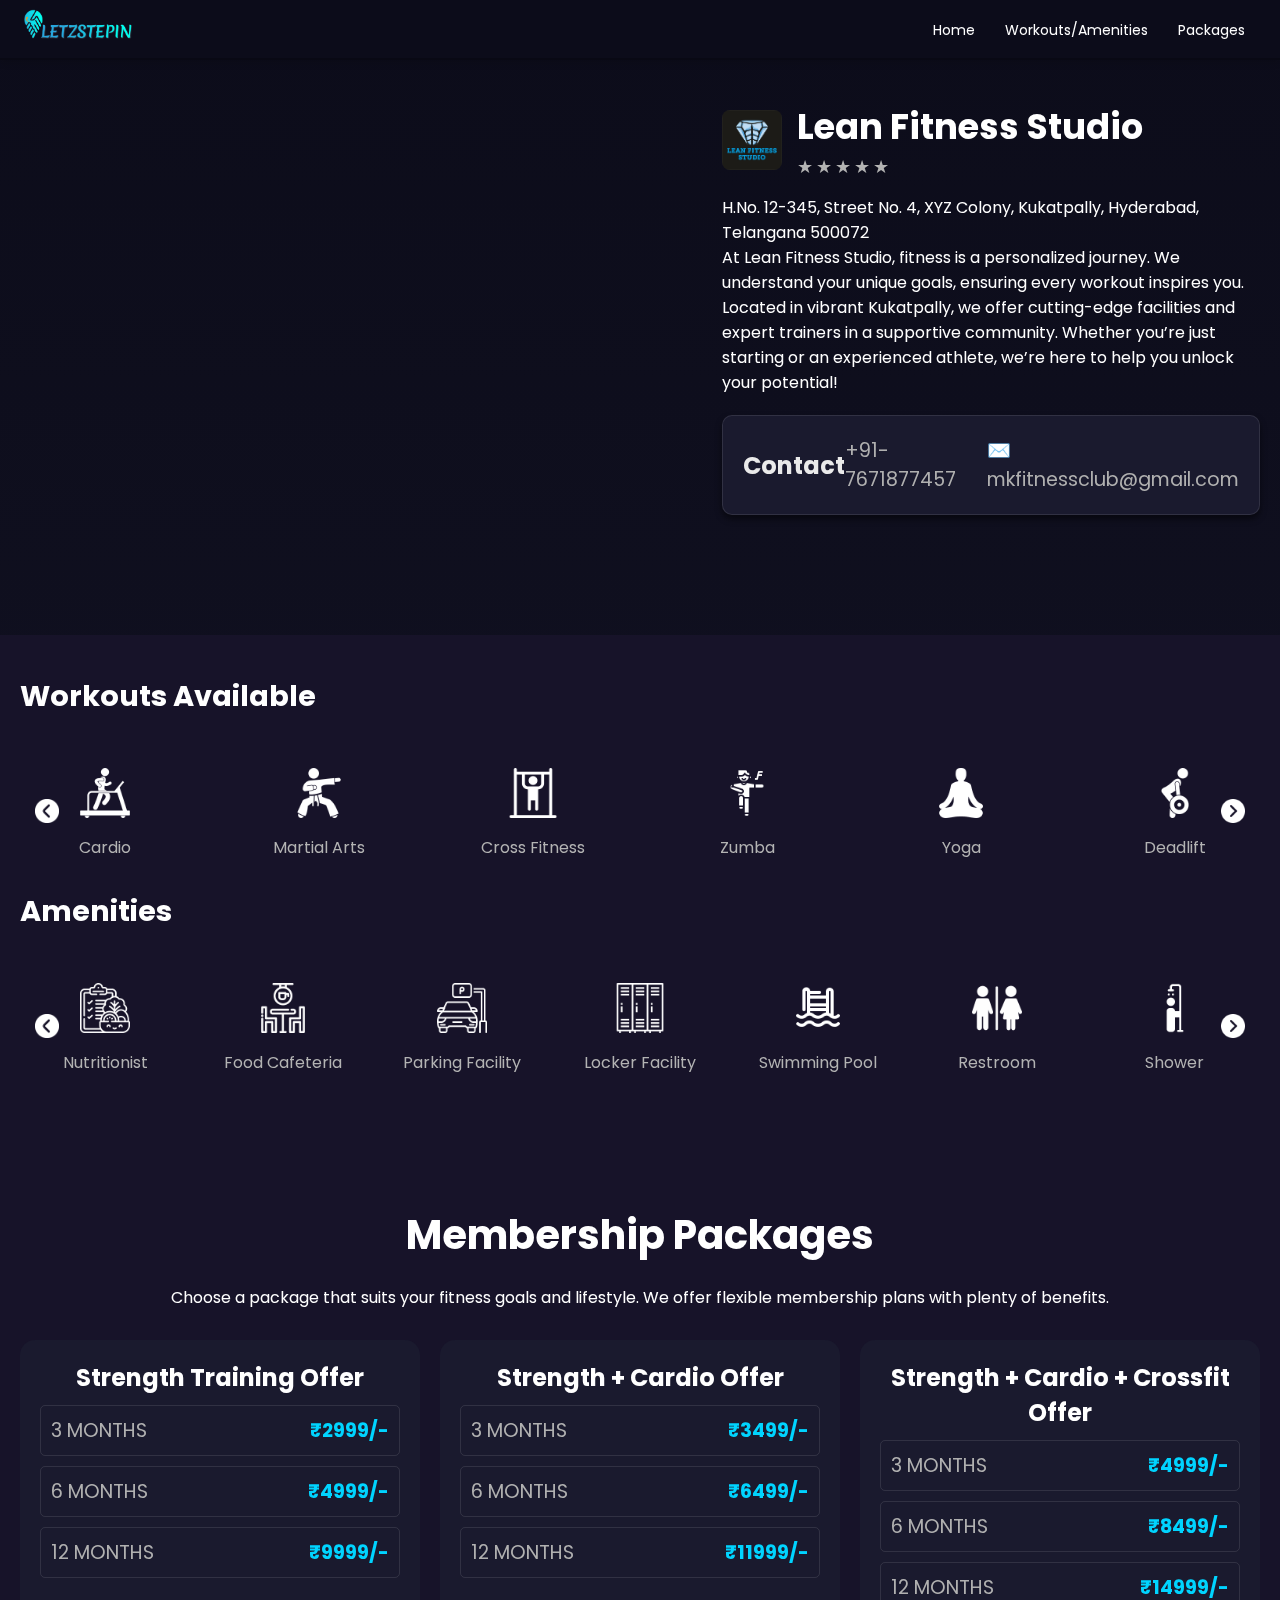
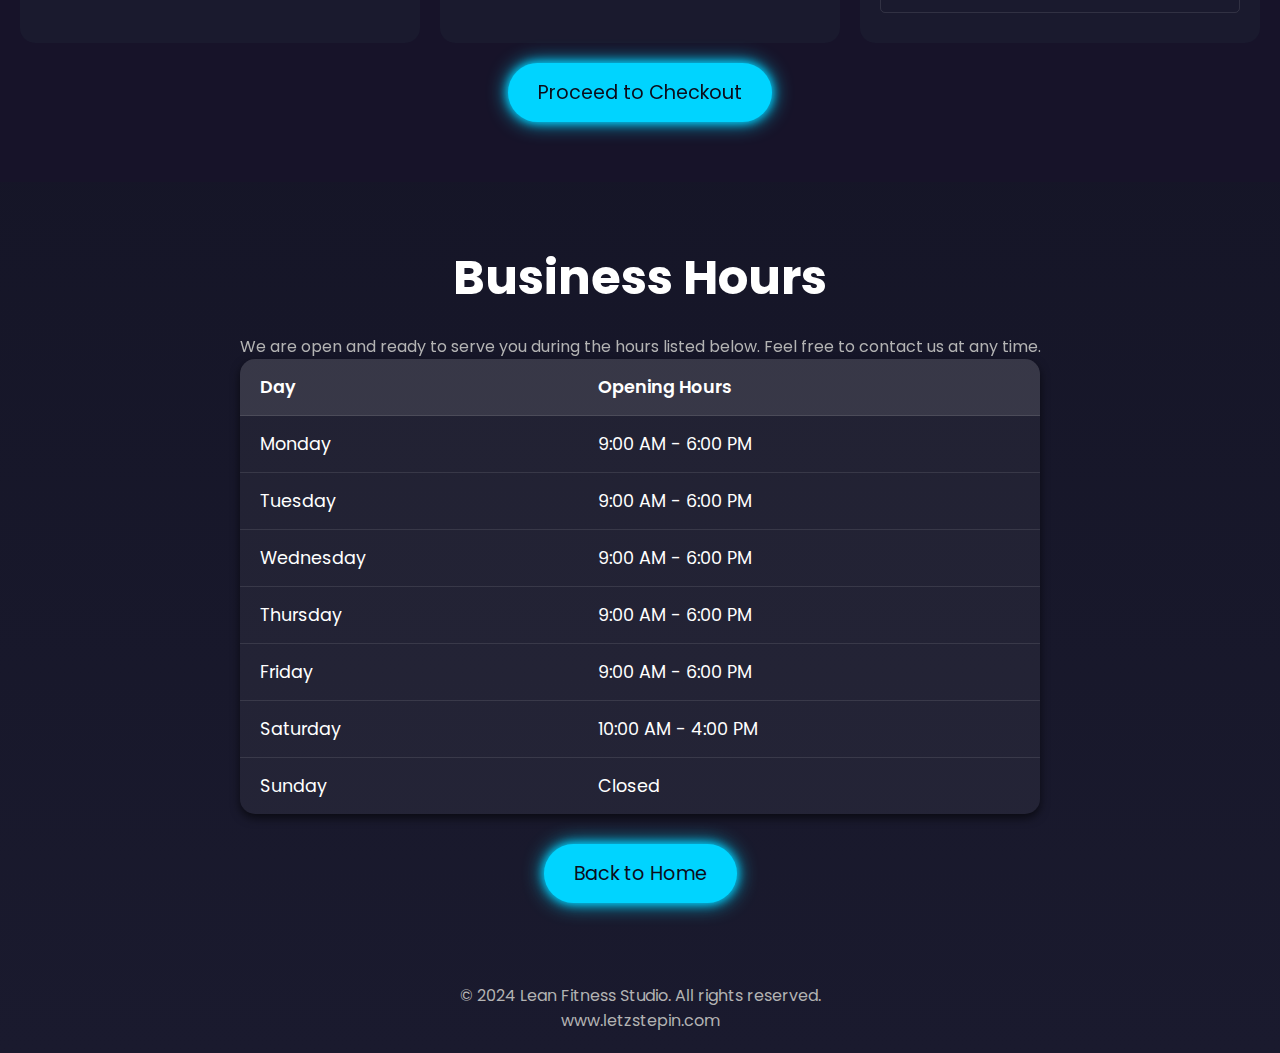
<file: fitness/fitness.html>
<!DOCTYPE html>
<html lang="en">
<head>
    <meta charset="UTF-8">
    <meta name="viewport" content="width=device-width, initial-scale=1.0">
    <title>Lean Fitness Studio - Hyderabad</title>
    <link rel="stylesheet" href="styles.css">
    <link href="https://fonts.googleapis.com/css2?family=Poppins:wght@300;400;600&display=swap" rel="stylesheet">
</head>
<body>
    <!-- Header Section with Navbar -->
    <header>
        <div class="logo">
            <img src="./images/logo13.png" alt="LetzStepIn Logo">
        </div>
        <nav>
            <ul class="nav-links">
                <li><a href="#home">Home</a></li>
                <li><a href="#workouts">Workouts/Amenities</a></li>
                <li><a href="#packages">Packages</a></li>
            </ul>
        </nav>        
        <div class="menu-icon">
            <img src="./images/icons/menu-icon.png" alt="Menu Icon">
        </div>
    </header>
    

<!-- VR Tour and About Gym Section Combined -->
<section id="home" class="vr-about-section">
    <div class="content-wrapper">
        <div class="iframe-container">
            <iframe src="https://www.google.com/maps/embed?pb=!4v1728451270988!6m8!1m7!1sCAoSLEFGMVFpcE1mblpDSmdLT2pVSWlhTUR6a2s4NEhUNzZjLXQzYkdyTENlLXZH!2m2!1d17.47949250400566!2d78.56230766408427!3f289.4864001958424!4f-6.780306379928902!5f0.7820865974627469" style="border:0;" allowfullscreen="" loading="lazy" referrerpolicy="no-referrer-when-downgrade"></iframe>
        </div>
        <div class="about-content">
            <div class="gym-header">
                <img src="./images/gym-logo.jpg" alt="Gym Logo" class="gym-logo">
                <div class="gym-info">
                    <h1>Lean Fitness Studio</h1>
                    <div class="star-rating">
                        <span class="star" data-value="1">&#9733;</span>
                        <span class="star" data-value="2">&#9733;</span>
                        <span class="star" data-value="3">&#9733;</span>
                        <span class="star" data-value="4">&#9733;</span>
                        <span class="star" data-value="5">&#9733;</span>
                    </div>
                </div>
            </div>
            <p class="address">H.No. 12-345, Street No. 4, XYZ Colony, Kukatpally, Hyderabad, Telangana 500072</p>
            <p>At Lean Fitness Studio, fitness is a personalized journey. We understand your unique goals, ensuring every workout inspires you. Located in vibrant Kukatpally, we offer cutting-edge facilities and expert trainers in a supportive community. Whether you’re just starting or an experienced athlete, we’re here to help you unlock your potential!</p>

            <!-- Contact Card -->
            <div class="contact-card">
                <h3>Contact</h3>
                <div class="contact-info">
                    <span>
                        <a href="tel:+917671877457" style="color: inherit; text-decoration: none;"> +91-7671877457</a>
                    </span>
                    <span>
                        <a href="mailto:mkfitnessclub@gmail.com" target="_blank" style="color: inherit; text-decoration: none;">✉️ mkfitnessclub@gmail.com</a>
                    </span>
                </div>
            </div>            
        </div>
    </div>
</section>


   <!-- Workouts Section -->
   <section id="workouts" class="workout-amenities-section"> 
    <div class="section-heading">
        <h2>Workouts Available</h2>
    </div>
    <div class="workouts-container">
        <button class="scroll-btn left-btn">
            <img src="./images/icons/left-arrow.png" alt="Left" />
        </button>
        <div class="workouts-grid">
            <div class="workout-item">
                <img src="./images/icons/cardio.png" alt="Cardio">
                <p>Cardio</p>
            </div>
            <div class="workout-item">
                <img src="./images/icons/martial-arts.png" alt="Martial Arts">
                <p>Martial Arts</p>
            </div>
            <div class="workout-item">
                <img src="./images/icons/cross-fitness.png" alt="Cross Fitness">
                <p>Cross Fitness</p>
            </div>
            <div class="workout-item">
                <img src="./images/icons/zumba.png" alt="Zumba">
                <p>Zumba</p>
            </div>
            <div class="workout-item">
                <img src="./images/icons/yoga.png" alt="Yoga">
                <p>Yoga</p>
            </div>
            <div class="workout-item">
                <img src="./images/icons/Deadlift.png" alt="Deadlift">
                <p>Deadlift</p>
            </div>
        </div>
        <button class="scroll-btn right-btn">
            <img src="./images/icons/right-arrow.png" alt="Right" />
        </button>
    </div>

    <div class="section-heading">
        <h2>Amenities</h2>
    </div>
    <div class="amenities-container">
        <button class="scroll-btn left-btn">
            <img src="./images/icons/left-arrow.png" alt="Left" />
        </button>
        <div class="amenities-grid">
            <div class="amenity-item">
                <img src="./images/icons/Nutritionist.png" alt="Nutritionist">
                <p>Nutritionist</p>
            </div>
            <div class="amenity-item">
                <img src="./images/icons/Food-Cafeteria.png" alt="Food Cafeteria">
                <p>Food Cafeteria</p>
            </div>
            <div class="amenity-item">
                <img src="./images/icons/Parking-Facility.png" alt="Parking Facility">
                <p>Parking Facility</p>
            </div>
            <div class="amenity-item">
                <img src="./images/icons/Locker-Facility.png" alt="Locker Facility">
                <p>Locker Facility</p>
            </div>
            <div class="amenity-item">
                <img src="./images/icons/Swimming-Pool.png" alt="Swimming Pool">
                <p>Swimming Pool</p>
            </div>
            <div class="amenity-item">
                <img src="./images/icons/Restroom.png" alt="Restroom">
                <p>Restroom</p>
            </div>
            <div class="amenity-item">
                <img src="./images/icons/Shower.png" alt="Shower">
                <p>Shower</p>
            </div>
        </div>
        <button class="scroll-btn right-btn">
            <img src="./images/icons/right-arrow.png" alt="Right" />
        </button>
    </div>
</section>

    <!-- Packages Section -->
    <section id="packages" class="packages-section">
        <h2>Membership Packages</h2>
        <div class="text-content">
            <p>Choose a package that suits your fitness goals and lifestyle. We offer flexible membership plans with plenty of benefits.</p>
        </div>
    
        <div class="package-grid">
            <!-- Strength Training Offer -->
            <div class="package">
                <h3>Strength Training Offer</h3>
                <ul>
                    <li>
                        <label class="offer-option">
                            <input type="radio" name="strength-training" value="3 Months - ₹2999">
                            3 MONTHS <strong>₹2999/-</strong>
                        </label>
                    </li>
                    <li>
                        <label class="offer-option">
                            <input type="radio" name="strength-training" value="6 Months - ₹4999">
                            6 MONTHS <strong>₹4999/-</strong>
                        </label>
                    </li>
                    <li>
                        <label class="offer-option">
                            <input type="radio" name="strength-training" value="12 Months - ₹9999">
                            12 MONTHS <strong>₹9999/-</strong>
                        </label>
                    </li>
                </ul>
            </div>
    
            <!-- Strength + Cardio Offer with Discount -->
            <div class="package">
                <h3>Strength + Cardio Offer</h3>
                <ul>
                    <li>
                        <label class="offer-option">
                            <input type="radio" name="strength-cardio" value="3 Months - ₹3499">
                            3 MONTHS <strong>₹3499/-</strong> 
                        </label>
                    </li>
                    <li>
                        <label class="offer-option">
                            <input type="radio" name="strength-cardio" value="6 Months - ₹6499">
                            6 MONTHS <strong>₹6499/-</strong>
                        </label>
                    </li>
                    <li>
                        <label class="offer-option">
                            <input type="radio" name="strength-cardio" value="12 Months - ₹11999">
                            12 MONTHS <strong>₹11999/-</strong>
                        </label>
                    </li>
                </ul>
            </div>
    
            <!-- Strength + Cardio + Crossfit Offer -->
            <div class="package">
                <h3>Strength + Cardio + Crossfit Offer</h3>
                <ul>
                    <li>
                        <label class="offer-option">
                            <input type="radio" name="strength-cardio-crossfit" value="3 Months - ₹4999">
                            3 MONTHS <strong>₹4999/-</strong>
                        </label>
                    </li>
                    <li>
                        <label class="offer-option">
                            <input type="radio" name="strength-cardio-crossfit" value="6 Months - ₹8499">
                            6 MONTHS <strong>₹8499/-</strong>
                        </label>
                    </li>
                    <li>
                        <label class="offer-option">
                            <input type="radio" name="strength-cardio-crossfit" value="12 Months - ₹14999">
                            12 MONTHS <strong>₹14999/-</strong>
                        </label>
                    </li>
                </ul>
            </div>
        </div>
    
        <!-- Proceed to Checkout Button -->
        <button class="checkout-button">Proceed to Checkout</button>
    </section>
    


    <!-- Business Hours Section -->
    <div class="business-hours">
        <h1>Business Hours</h1>
        <p>We are open and ready to serve you during the hours listed below. Feel free to contact us at any time.</p>
        <table class="hours-table">
            <thead>
                <tr>
                    <th>Day</th>
                    <th>Opening Hours</th>
                </tr>
            </thead>
            <tbody>
                <tr>
                    <td>Monday</td>
                    <td>9:00 AM - 6:00 PM</td>
                </tr>
                <tr>
                    <td>Tuesday</td>
                    <td>9:00 AM - 6:00 PM</td>
                </tr>
                <tr>
                    <td>Wednesday</td>
                    <td>9:00 AM - 6:00 PM</td>
                </tr>
                <tr>
                    <td>Thursday</td>
                    <td>9:00 AM - 6:00 PM</td>
                </tr>
                <tr>
                    <td>Friday</td>
                    <td>9:00 AM - 6:00 PM</td>
                </tr>
                <tr>
                    <td class="highlight">Saturday</td>
                    <td class="highlight">10:00 AM - 4:00 PM</td>
                </tr>
                <tr>
                    <td>Sunday</td>
                    <td>Closed</td>
                </tr>
            </tbody>
        </table>
        <a href="index.html" class="back-btn">Back to Home</a>
    </div>
    

    <!-- Footer -->
    <footer>
        <p>&copy; 2024 Lean Fitness Studio. All rights reserved.</p>
        <p>www.letzstepin.com</p>
    </footer>

    <!-- JavaScript -->
    <script>
document.addEventListener('DOMContentLoaded', () => {
    // Menu toggle functionality
    const menuIcon = document.querySelector('.menu-icon');
    const navLinks = document.querySelector('nav ul');

    menuIcon?.addEventListener('click', () => {
        navLinks.classList.toggle('nav-active');
    });

    // Star rating functionality
    const stars = document.querySelectorAll('.star-rating .star');
    stars.forEach((star, idx) => {
        star.addEventListener('click', () => {
            stars.forEach(star => {
                star.classList.remove('active');
            });
            for (let i = 0; i <= idx; i++) {
                stars[i].classList.add('active');
            }
        });

        star.addEventListener('mouseover', () => {
            stars.forEach((s, i) => {
                s.style.color = (i <= idx) ? '#ffcc00' : '#b3b3b3';
            });
        });

        star.addEventListener('mouseout', () => {
            stars.forEach((s, i) => {
                s.style.color = s.classList.contains('active') ? '#ffcc00' : '#b3b3b3';
            });
        });
    });

    // Scroll-based section highlight functionality
// Scroll-based section highlight functionality
const sections = document.querySelectorAll('section');
const navLinkEls = document.querySelectorAll('header nav a');
window.addEventListener('scroll', () => {
    let scrollPosition = window.scrollY;
    sections.forEach(section => {
        let sectionTop = section.offsetTop - 150; // Adjust for header height
        let sectionHeight = section.offsetHeight;
        let sectionId = section.getAttribute('id');

        if (scrollPosition >= sectionTop && scrollPosition < sectionTop + sectionHeight) {
            navLinkEls.forEach(link => {
                link.classList.remove('active');
                document.querySelector(`header nav a[href="#${sectionId}"]`)?.classList.add('active');
            });
        }
    });
});

    // Prevent right-click and drag on logo
    const logoDiv = document.querySelector('.logo');
    logoDiv?.addEventListener('contextmenu', (e) => {
        e.preventDefault();
    });

    const logoImage = logoDiv?.querySelector('img');
    logoImage?.setAttribute('draggable', 'false');
});



// Scroll functionality for workouts and amenities sections
document.addEventListener('DOMContentLoaded', () => {
    const leftBtns = document.querySelectorAll('.left-btn');
    const rightBtns = document.querySelectorAll('.right-btn');
    const workoutsGrid = document.querySelector('.workouts-grid');
    const amenitiesGrid = document.querySelector('.amenities-grid');

    // Scroll distance (you can adjust the scroll step size)
    const scrollAmount = 300;

    // Scroll left function
    leftBtns.forEach((btn, idx) => {
        btn.addEventListener('click', () => {
            if (idx === 0) {
                workoutsGrid.scrollBy({
                    left: -scrollAmount,
                    behavior: 'smooth'
                });
            } else {
                amenitiesGrid.scrollBy({
                    left: -scrollAmount,
                    behavior: 'smooth'
                });
            }
        });
    });

    // Scroll right function
    rightBtns.forEach((btn, idx) => {
        btn.addEventListener('click', () => {
            if (idx === 0) {
                workoutsGrid.scrollBy({
                    left: scrollAmount,
                    behavior: 'smooth'
                });
            } else {
                amenitiesGrid.scrollBy({
                    left: scrollAmount,
                    behavior: 'smooth'
                });
            }
        });
    });
});

const offerOptions = document.querySelectorAll('.offer-option');
        offerOptions.forEach(option => {
            option.addEventListener('click', () => {
                // Remove 'selected' class from all options
                offerOptions.forEach(opt => opt.classList.remove('selected'));
                // Add 'selected' class to the clicked option
                option.classList.add('selected');
            });
        });
    </script>
</body>
</html>
</file>
<file: fitness/styles.css>
html {
    scroll-behavior: smooth;
    scroll-padding-top: 60px;
}

* {
    margin: 0;
    padding: 0; 
    box-sizing: border-box;
    font-family: 'Poppins', sans-serif;
}

body {
    font-family: Arial, sans-serif;
    margin: 0;
    padding: 0;
    background: linear-gradient(180deg, #0C0C1A 0%, #1A1A2E 100%);
    color: #B3B3B3;
    scroll-behavior: smooth;
    scroll-padding-top: 60px; 
}
h1, h2, h3 {
    color: #FFFFFF;
}

h2 {
    font-size: 2.5em;
    animation: fadeInDown 1s ease;
}

p {
    font-size: 1em;
}

header {
    display: flex;
    justify-content: space-between;
    align-items: center;
    height: 60px;
    padding: 0 20px;
    background-color: #0C0C1A;
    position: fixed;
    top: 0;
    width: 100%;
    z-index: 1000;
    box-shadow: 0 4px 6px rgba(0, 0, 0, 0.1);
    border-bottom: 2px solid rgba(0, 0, 0, 0.2);
    transition: background-color 0.5s ease;
}

.logo img {
    width: 120px;
    transition: transform 0.3s ease;
}

.logo img:hover {
    transform: scale(1.1);
}

nav ul {
    list-style: none;
    display: flex;
    align-items: center;
}

nav ul li {
    margin: 0 15px;
}

nav ul li a {
    text-decoration: none;
    color: #FFFFFF;
    font-size: 14px;
    position: relative;
    transition: color 0.3s ease;
    padding: 10px 0;
}

nav ul li a:hover,
nav ul li a.active {
    color: #00D4FF;
    font-weight: 600;
}

nav ul li a:hover::after {
    content: "";
    position: absolute;
    left: 0;
    bottom: -5px;
    width: 100%;
    height: 2px;
    background-color: #00D4FF;
    transition: all 0.3s ease;
}

.menu-icon {
    display: none;
    cursor: pointer;
}

.menu-icon img {
    width: 30px;
}

.vr-about-section {
    padding: 100px 20px;
    animation: fadeInUp 3s ease;
}
.content-wrapper {
    display: flex;
    justify-content: space-between;
    align-items: flex-start;
    gap: 30px;
    flex-wrap: wrap;
}

.iframe-container,
.about-content {
    flex: 1;
    max-width: 45%;
}

.iframe-container {
    overflow: hidden;
    border-radius: 15px;
    margin: auto;
}

.iframe-container iframe {
    width: 100%;
    height: 100%;
    border: 0;
    aspect-ratio: 16/9;
}

.about-content {
    padding-left: 20px;
    color: #FFFFFF;
    display: flex;
    flex-direction: column;
    justify-content: center;
}

@media (max-width: 768px) {
    .content-wrapper {
        flex-direction: column;
    }
    .iframe-container, .about-content {
        max-width: 100%;
    }
}

.gym-header {
    display: flex;
    align-items: center;
    gap: 15px;
    margin-bottom: 15px;
}

.gym-logo {
    width: 60px;
    border-radius: 8px;
}

.gym-info h1 {
    font-size: 2.2em;
    font-weight: bold;
    margin: 0;
}

.star-rating {
    display: flex;
    align-items: center;
}

.star {
    font-size: 18px;
    color: #b3b3b3;
    cursor: pointer;
    margin-right: 3px;
}

.star:hover,
.star.active {
    color: #ffcc00;
}

.workout-amenities-section {
    padding: 40px 20px;
    background-color: #171329;
    animation: fadeIn 2s ease;
}

.section-heading h2 {
    font-size: 1.8em;
    color: #ffffff;
    margin-bottom: 20px;
}

.workouts-container, .amenities-container {
    position: relative;
    overflow: hidden;
    padding: 20px 0;
}

.workouts-grid, .amenities-grid {
    display: flex;
    justify-content: space-between;
    align-items: center;
    flex-wrap: nowrap;
    overflow-x: auto;
    white-space: nowrap;
}

.workout-item, .amenity-item {
    text-align: center;
    flex-basis: 19%;
    flex: 0 0 150px;
    margin: 10px;
    transition: transform 0.3s ease, box-shadow 0.3s ease; 
}

.workout-item:hover, .amenity-item:hover {
    transform: translateY(-10px);
    box-shadow: 0 4px 10px rgba(131, 141, 143, 0.555);
    animation: fadeIn 1s ease;
}

.workout-item img, .amenity-item img {
    max-width: 50px;
    margin-bottom: 10px;
}

.amenities-grid::-webkit-scrollbar,.workouts-grid::-webkit-scrollbar {
    display: none;
}

.scroll-btn {
    position: absolute;
    top: 50%;
    transform: translateY(-50%);
    background-color: transparent;
    border: none;
    padding: 5px;
    cursor: pointer;
    z-index: 1;
}

.scroll-btn img {
    width: 24px;
}

.left-btn {
    left: 10px;
}

.right-btn {
    right: 10px;
}

.packages-section {
    padding: 60px 20px;
    background-color: #171329;
    text-align: center;
    color: #ffffff;
}

.packages-section h2 {
    font-size: 2.5em;
    margin-bottom: 20px;
}

.packages-section .text-content {
    margin-bottom: 30px;
}

.package-grid {
    display: grid;
    grid-template-columns: repeat(auto-fit, minmax(250px, 1fr));
    gap: 20px;
    animation: fadeIn 1s ease;
}

.package {
    background-color: #1A1A2E;
    padding: 20px;
    border-radius: 15px;
    transition: transform 0.3s ease, box-shadow 0.3s ease;
    text-align: center;
}

.package:hover {
    transform: scale(1.05);
    box-shadow: 0 0 15px #00D4FF;

}

.package h3 {
    font-size: 1.5em;
    margin-bottom: 10px;
}

.package ul {
    list-style: none;
    padding: 0;
}

.package ul li {
    margin: 10px 0;
    font-size: 1.2em;
}

.package ul li strong {
    color: #00D4FF;
}

.discount {
    text-decoration: line-through;
    color: #B0B0B0;
    margin-left: 10px;
}

.offer-option {
    display: flex;
    justify-content: space-between;
    align-items: center;
    padding: 10px;
    border: 1px solid rgba(255, 255, 255, 0.1);
    border-radius: 5px;
    cursor: pointer;
    color: #B0B0B0;
}

.offer-option input[type="radio"] {
    margin-right: 10px;
}

.offer-option:hover {
    background-color: #1F2A44;
}

.offer-option.selected {
    border: 2px solid #00BFFF;
    background-color: #1F2A44;
}

.checkout-button {
    display: inline-block;
    background-color: #00D4FF;
    color: #0C0C1A;
    padding: 15px 30px;
    border: none;
    border-radius: 50px;
    font-size: 1.2em;
    text-decoration: none;
    cursor: pointer;
    box-shadow: 0 0 10px #00D4FF, 0 0 20px #00D4FF;
    transition: background-color 0.3s ease;
    margin-top: 20px;
}

.checkout-button:hover {
    background-color: #0099CC;
}

.checkout-button:focus {
    outline: none;
}

input[type="radio"] {
    display: none;
}

@media (max-width: 768px) {
    .packages-section h2 {
        font-size: 2em;
    }
    
    .package-grid {
        grid-template-columns: repeat(auto-fit, minmax(200px, 1fr));
    }
}

@media (max-width: 480px) {
    .package ul li {
        font-size: 1em;
    }
}


@keyframes fadeIn {
    from {
        opacity: 0;
    }
    to {
        opacity: 1;
    }
}

@keyframes fadeInUp {
    from {
        opacity: 0;
        transform: translateY(10px);
    }
    to {
        opacity: 1;
        transform: translateY(0);
    }
}

@keyframes fadeInDown {
    from {
        opacity: 0;
        transform: translateY(-10px);
    }
    to {
        opacity: 1;
        transform: translateY(0);
    }
}


.business-hours {
    max-width: 1200px;
    margin: 0 auto;
    padding: 60px 20px;
    text-align: center;
}

.business-hours h1 {
    font-size: 3em;
    margin-bottom: 20px;
}

.hours-table {
    width: 100%;
    max-width: 800px;
    margin: 0 auto;
    border-collapse: collapse;
    background-color: rgba(255, 255, 255, 0.05);
    border-radius: 15px;
    overflow: hidden;
    box-shadow: 0 4px 10px rgba(0, 0, 0, 0.6);
}

.hours-table th, .hours-table td {
    padding: 15px 20px;
    text-align: left;
    font-size: 1.1em;
    color: #FFFFFF;
    border-bottom: 1px solid rgba(255, 255, 255, 0.1);
}

.hours-table th {
    background-color: rgba(255, 255, 255, 0.1);
    font-weight: 600;
}

.hours-table tr:last-child td {
    border-bottom: none;
}

.hours-table tr:hover {
    background-color: rgba(0, 212, 255, 0.1);
}

footer {
    text-align: center;
    padding: 20px;
}

.back-btn {
    display: inline-block;
    padding: 15px 30px;
    background-color: #00D4FF;
    color: #0C0C1A;
    font-size: 1.2em;
    text-decoration: none;
    border-radius: 50px;
    transition: background-color 0.3s ease, box-shadow 0.3s ease;
    box-shadow: 0 0 10px #00D4FF, 0 0 20px #00D4FF;
    margin-top: 30px;
}

.back-btn:hover {
    background-color: #0099CC;
}

@media (max-width: 768px) {
    .iframe-container {
        position: relative;
        width: 100%;
        padding-bottom: 56.25%;
        height: 0;
        overflow: hidden;
    }

    iframe {
        position: absolute;
        top: 0;
        left: 0;
        width: 100%;
        height: 100%;
        border: 0;
    }

    .content-wrapper {
        flex-direction: column;
    }

    .amenity-item {
        flex: 0 0 120px;
    }

    .package-grid {
        grid-template-columns: 1fr;
    }

    nav ul {
        display: none;
        flex-direction: column;
        position: absolute;
        top: 60px;
        right: 0;
        background-color: #0C0C1A;
        width: 100%;
        text-align: center;
        border-top: 1px solid rgba(255, 255, 255, 0.1);
    }

    nav ul.nav-active {
        display: flex;
    }

    .menu-icon {
        display: block;
    }
    
    nav ul li {
        padding: 10px 0;
    }

    nav ul li a {
        font-size: 18px;
    }
}

@media (max-width: 480px) {
    .amenity-item {
        flex: 0 0 100px;
    }
}

.contact-card {
    background-color: #1A1A2E;
    color: #EAEAEA;
    padding: 20px;
    border-radius: 10px;
    display: flex;
    justify-content: space-between;
    align-items: center;
    box-shadow: 0 4px 6px rgba(0, 0, 0, 0.5);
    border: 1px solid rgba(255, 255, 255, 0.1);
    width: 100%;
    margin: 20px 0;
}

.contact-card h3 {
    margin: 0;
    font-size: 1.5em;
    color: #EAEAEA;
    flex: 1;
}

.contact-info {
    display: flex;
    gap: 20px;
    align-items: center;
    font-size: 1.2em;
    color: #B0B0B0;
}

.contact-info span {
    display: flex;
    align-items: center;
}

.contact-info span:hover {
    color: #00BFFF;
}

@media screen and (max-width: 768px) {
    .contact-card {
        display: none;
    }
}
</file>
